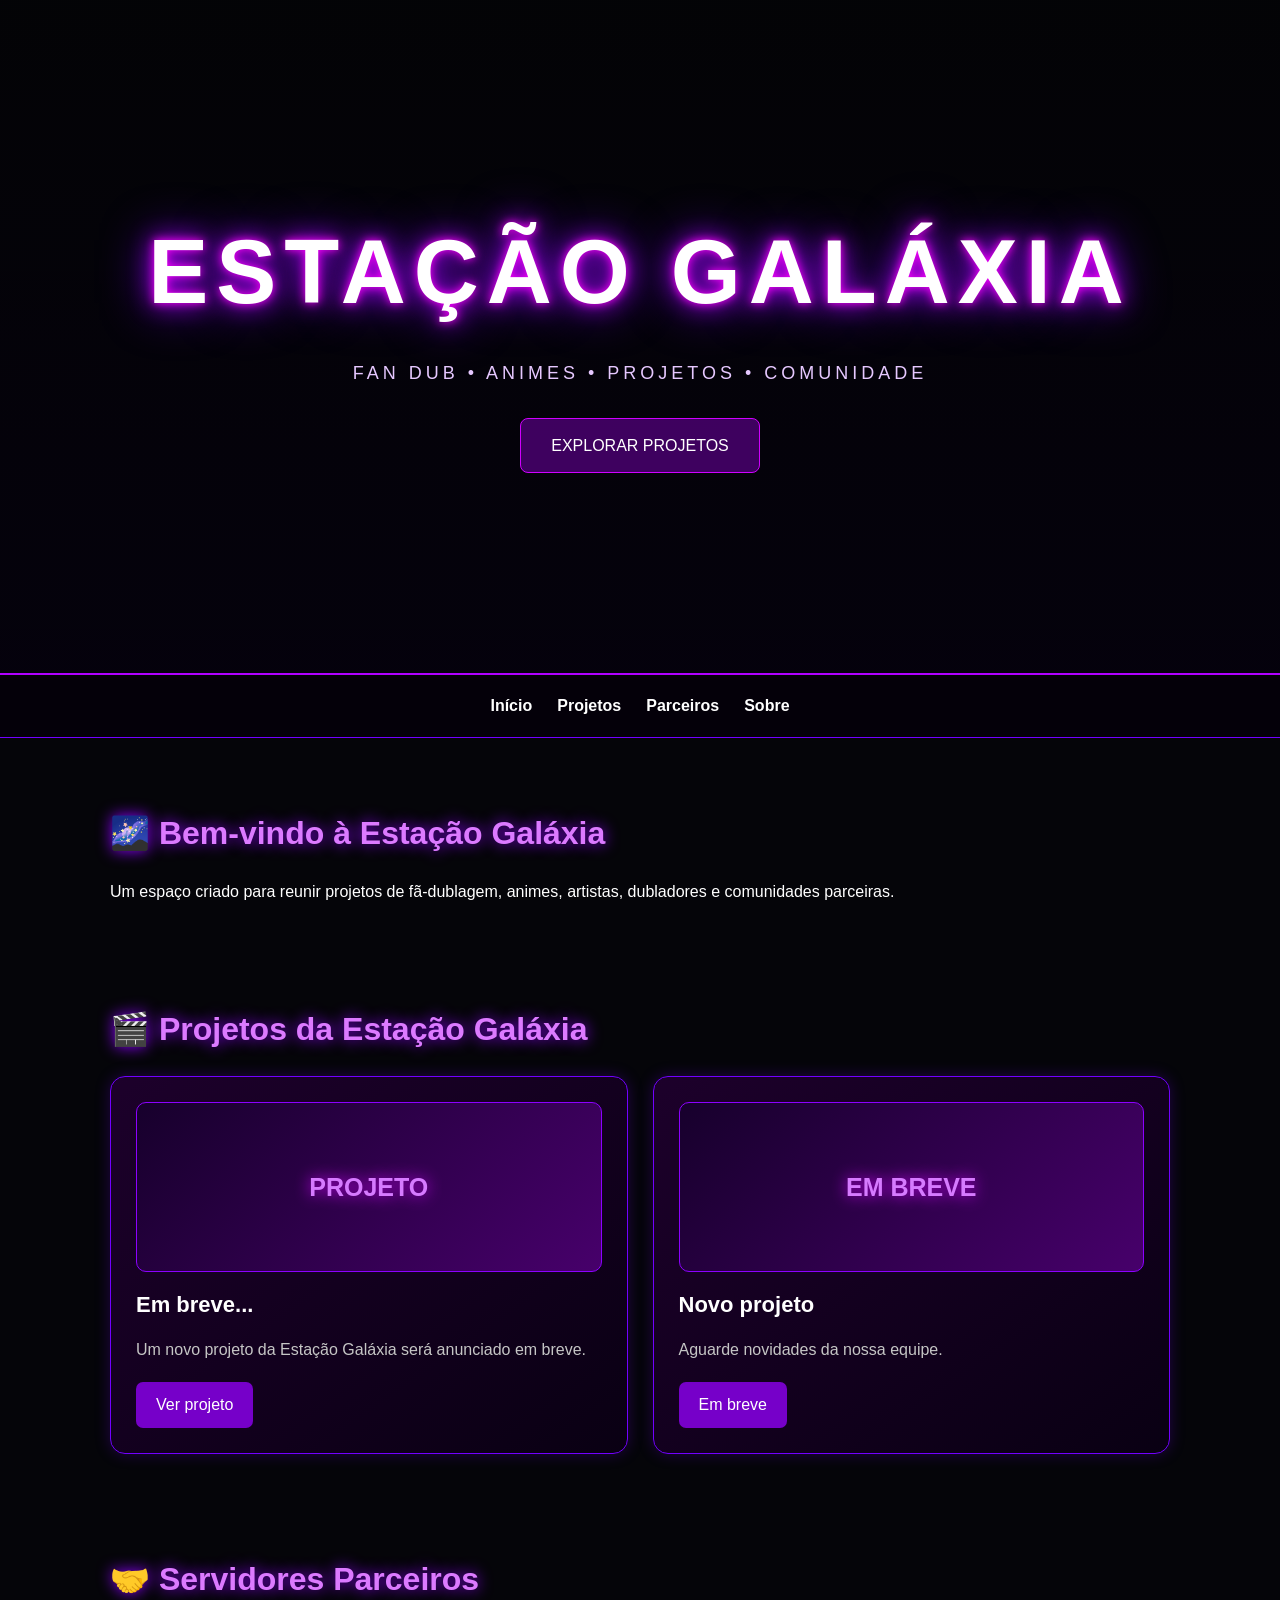
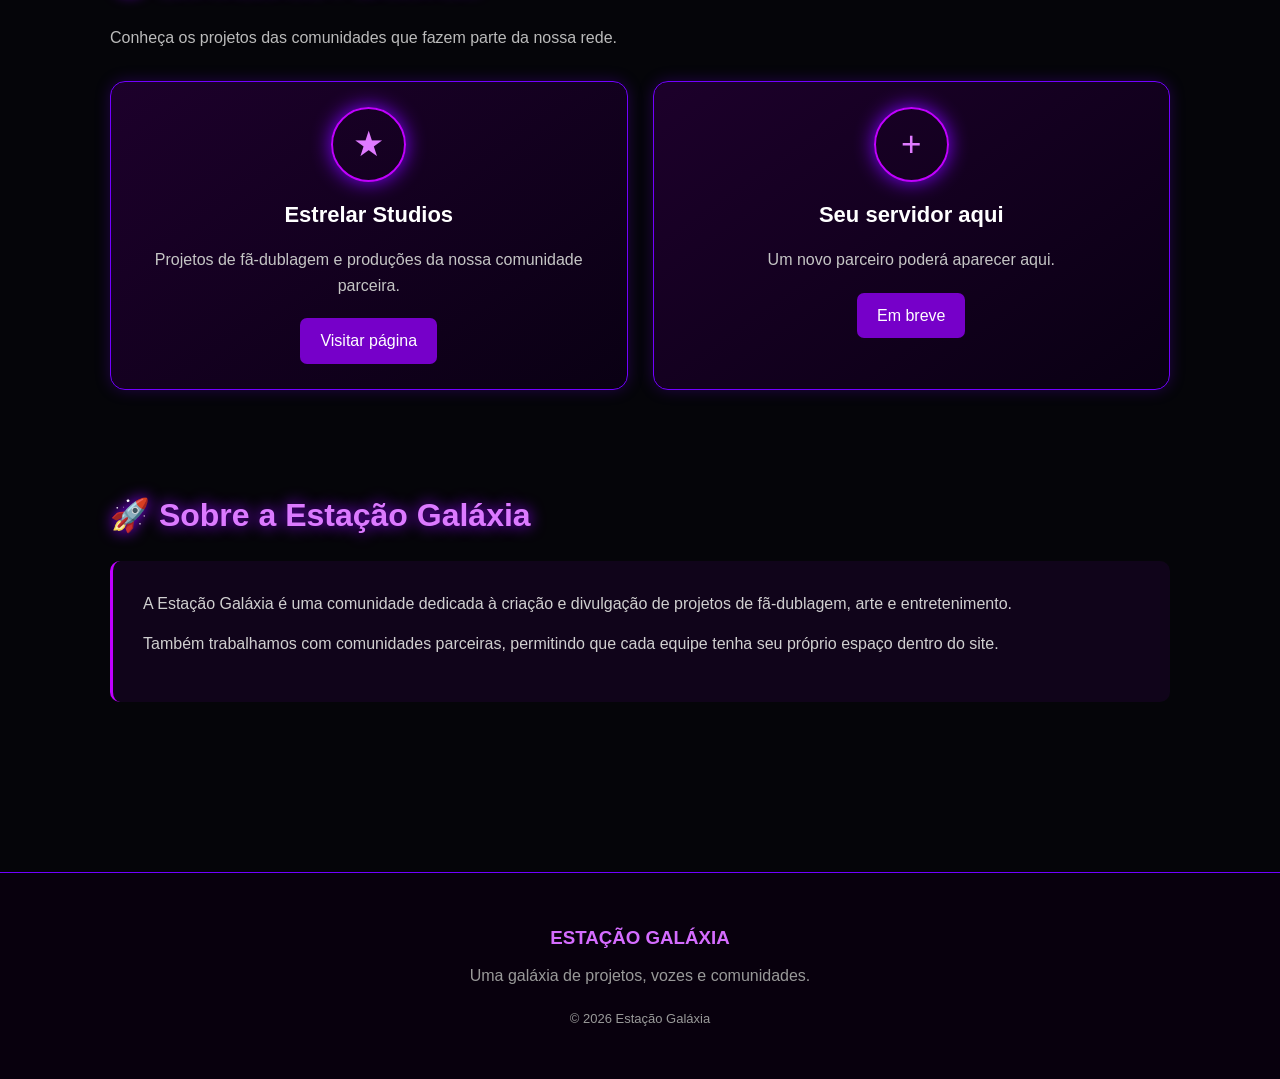
<file: index.html>
<!DOCTYPE html>
<html lang="pt-BR">
<head>
    <meta charset="UTF-8">
    <meta name="viewport" content="width=device-width, initial-scale=1.0">

    <title>Estação Galáxia</title>

    <link rel="stylesheet" href="style.css">
</head>

<body>

<header class="hero">

    <div class="overlay"></div>

    <div class="hero-content">

        <h1>ESTAÇÃO GALÁXIA</h1>

        <p>
            FAN DUB • ANIMES • PROJETOS • COMUNIDADE
        </p>

        <a href="#projetos" class="main-button">
            EXPLORAR PROJETOS
        </a>

    </div>

</header>


<nav>

    <a href="#inicio">Início</a>

    <a href="#projetos">Projetos</a>

    <a href="#parceiros">Parceiros</a>

    <a href="#sobre">Sobre</a>

</nav>


<main>

    <section id="inicio">

        <h2>🌌 Bem-vindo à Estação Galáxia</h2>

        <p>
            Um espaço criado para reunir projetos de fã-dublagem,
            animes, artistas, dubladores e comunidades parceiras.
        </p>

    </section>


    <section id="projetos">

        <h2>🎬 Projetos da Estação Galáxia</h2>

        <div class="cards">

            <div class="card">

                <div class="card-image">
                    PROJETO
                </div>

                <h3>Em breve...</h3>

                <p>
                    Um novo projeto da Estação Galáxia
                    será anunciado em breve.
                </p>

                <a href="#" class="button">
                    Ver projeto
                </a>

            </div>


            <div class="card">

                <div class="card-image">
                    EM BREVE
                </div>

                <h3>Novo projeto</h3>

                <p>
                    Aguarde novidades da nossa equipe.
                </p>

                <a href="#" class="button">
                    Em breve
                </a>

            </div>

        </div>

    </section>


    <section id="parceiros">

        <h2>🤝 Servidores Parceiros</h2>

        <p class="section-description">
            Conheça os projetos das comunidades que fazem
            parte da nossa rede.
        </p>


        <div class="cards">


            <div class="card partner-card">

                <div class="partner-icon">
                    ★
                </div>

                <h3>Estrelar Studios</h3>

                <p>
                    Projetos de fã-dublagem e produções
                    da nossa comunidade parceira.
                </p>

                <a href="estrelar-studios.html" class="button">
                    Visitar página
                </a>

            </div>


            <div class="card partner-card">

                <div class="partner-icon">
                    +
                </div>

                <h3>Seu servidor aqui</h3>

                <p>
                    Um novo parceiro poderá aparecer aqui.
                </p>

                <a href="#" class="button">
                    Em breve
                </a>

            </div>


        </div>

    </section>


    <section id="sobre">

        <h2>🚀 Sobre a Estação Galáxia</h2>

        <div class="info-box">

            <p>
                A Estação Galáxia é uma comunidade dedicada
                à criação e divulgação de projetos de
                fã-dublagem, arte e entretenimento.
            </p>

            <p>
                Também trabalhamos com comunidades parceiras,
                permitindo que cada equipe tenha seu próprio
                espaço dentro do site.
            </p>

        </div>

    </section>

</main>


<footer>

    <h3>ESTAÇÃO GALÁXIA</h3>

    <p>
        Uma galáxia de projetos, vozes e comunidades.
    </p>

    <p class="copyright">
        © 2026 Estação Galáxia
    </p>

</footer>


</body>
</html>
</file>
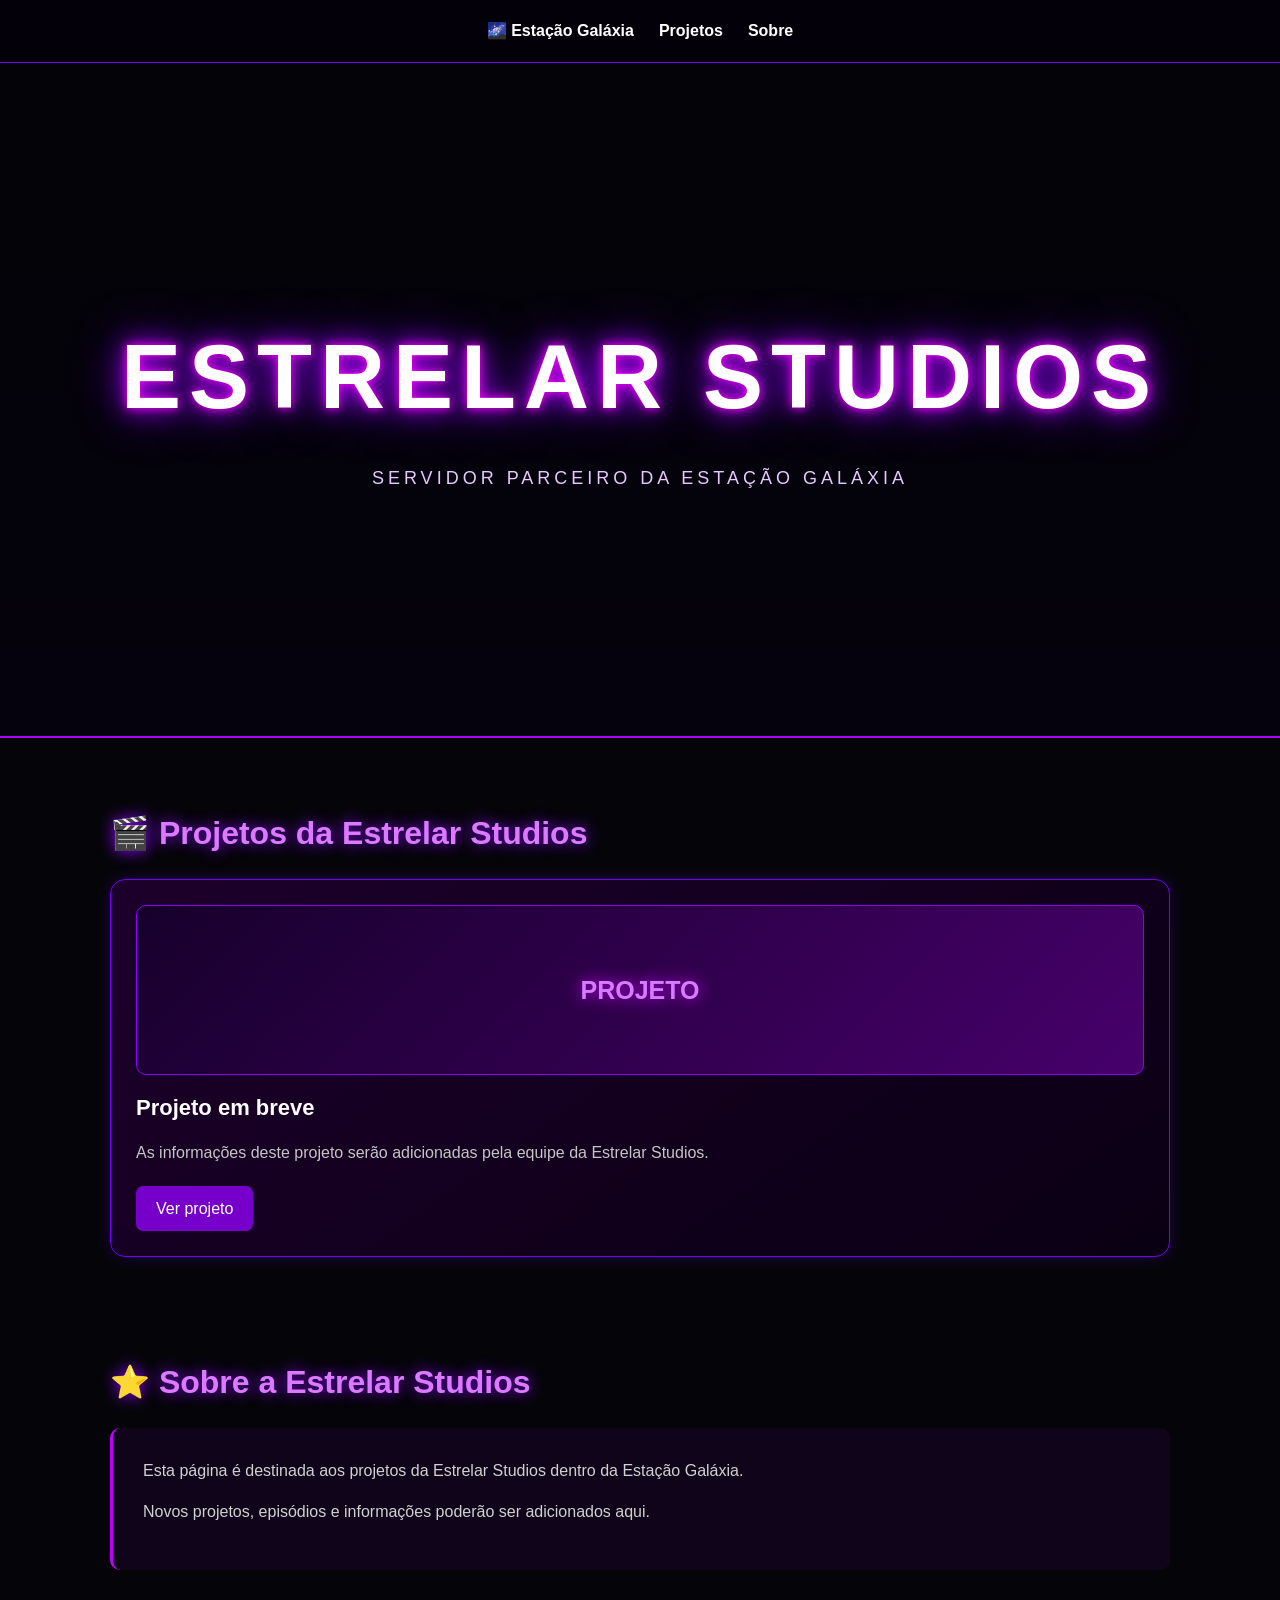
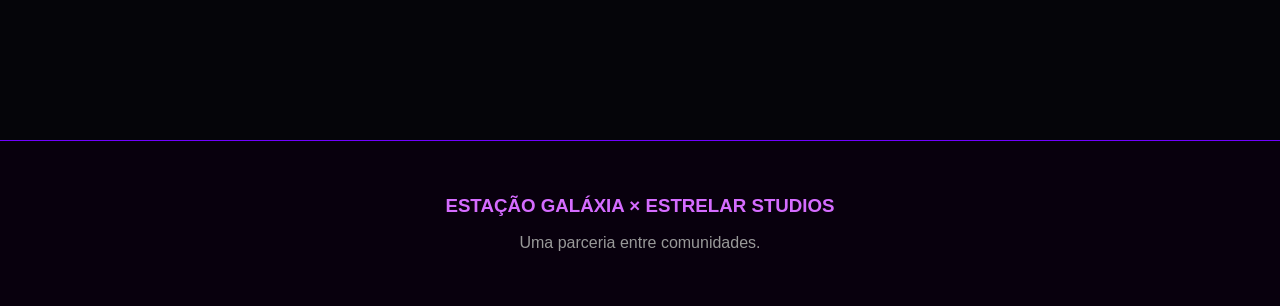
<file: Estrelar studios.html>
<!DOCTYPE html>
<html lang="pt-BR">

<head>

    <meta charset="UTF-8">

    <meta name="viewport"
          content="width=device-width, initial-scale=1.0">

    <title>Estrelar Studios | Estação Galáxia</title>

    <link rel="stylesheet" href="style.css">

</head>


<body>


<nav>

    <a href="index.html">🌌 Estação Galáxia</a>

    <a href="#projetos">Projetos</a>

    <a href="#sobre">Sobre</a>

</nav>


<header class="hero">

    <div class="hero-content">

        <h1>ESTRELAR STUDIOS</h1>

        <p>
            SERVIDOR PARCEIRO DA ESTAÇÃO GALÁXIA
        </p>

    </div>

</header>


<main>


<section id="projetos">

    <h2>🎬 Projetos da Estrelar Studios</h2>

    <div class="cards">


        <div class="card">

            <div class="card-image">
                PROJETO
            </div>

            <h3>Projeto em breve</h3>

            <p>
                As informações deste projeto serão
                adicionadas pela equipe da Estrelar Studios.
            </p>

            <a href="#" class="button">
                Ver projeto
            </a>

        </div>


    </div>

</section>


<section id="sobre">

    <h2>⭐ Sobre a Estrelar Studios</h2>

    <div class="info-box">

        <p>
            Esta página é destinada aos projetos
            da Estrelar Studios dentro da Estação Galáxia.
        </p>

        <p>
            Novos projetos, episódios e informações
            poderão ser adicionados aqui.
        </p>

    </div>

</section>


</main>


<footer>

    <h3>ESTAÇÃO GALÁXIA × ESTRELAR STUDIOS</h3>

    <p>
        Uma parceria entre comunidades.
    </p>

</footer>


</body>

</html>
</file>
<file: style.css>
* {
    margin: 0;
    padding: 0;
    box-sizing: border-box;
}

html {
    scroll-behavior: smooth;
}

body {
    font-family: Arial, Helvetica, sans-serif;
    background: #050509;
    color: white;
    line-height: 1.6;
}


/* FUNDO PRINCIPAL */

.hero {
    min-height: 75vh;

    background-image:
        linear-gradient(
            rgba(0, 0, 0, 0.35),
            rgba(5, 0, 15, 0.85)
        ),
        url("https://cdn.discordapp.com/attachments/1536895867032834118/1537182045283811328/1d0aa47f57796d038cfb39da29dbe20b.jpg?ex=6a7e1bd7&is=6a7cca57&hm=2cd705aecfada49b93423e443b74ff5b78e5b268e67e57b73f42338e77a5c1b2&");

    background-size: cover;
    background-position: center;
    background-attachment: fixed;

    display: flex;
    align-items: center;
    justify-content: center;

    position: relative;

    border-bottom: 2px solid #b000ff;
}


.hero-content {
    position: relative;

    text-align: center;

    padding: 30px;

    z-index: 2;
}


.hero h1 {
    font-size: clamp(40px, 8vw, 90px);

    letter-spacing: 8px;

    color: white;

    text-shadow:
        0 0 10px #ff00ff,
        0 0 25px #b000ff,
        0 0 50px #7000ff;
}


.hero p {
    margin-top: 15px;

    font-size: 18px;

    letter-spacing: 4px;

    color: #e6c8ff;
}


/* BOTÃO PRINCIPAL */

.main-button {
    display: inline-block;

    margin-top: 30px;

    padding: 14px 30px;

    border: 1px solid #d000ff;

    border-radius: 8px;

    background: rgba(120, 0, 180, 0.5);

    color: white;

    text-decoration: none;

    transition: 0.3s;
}


.main-button:hover {
    background: #a000ff;

    box-shadow:
        0 0 15px #d000ff,
        0 0 30px #8000ff;

    transform: translateY(-3px);
}


/* MENU */

nav {
    position: sticky;

    top: 0;

    z-index: 100;

    display: flex;

    justify-content: center;

    flex-wrap: wrap;

    gap: 25px;

    padding: 18px;

    background: rgba(5, 0, 10, 0.95);

    border-bottom: 1px solid #7200ff;

    backdrop-filter: blur(10px);
}


nav a {
    color: white;

    text-decoration: none;

    font-weight: bold;

    transition: 0.3s;
}


nav a:hover {
    color: #e000ff;

    text-shadow: 0 0 10px #e000ff;
}


/* CONTEÚDO */

main {
    max-width: 1100px;

    margin: auto;

    padding: 70px 20px;
}


section {
    margin-bottom: 100px;

    scroll-margin-top: 80px;
}


h2 {
    margin-bottom: 20px;

    color: #dc7aff;

    font-size: 32px;

    text-shadow: 0 0 15px #8c00ff;
}


.section-description {
    margin-bottom: 30px;

    color: #bbb;
}


/* CARDS */

.cards {
    display: grid;

    grid-template-columns:
        repeat(auto-fit, minmax(260px, 1fr));

    gap: 25px;
}


.card {
    padding: 25px;

    background:
        linear-gradient(
            145deg,
            rgba(30, 0, 45, 0.95),
            rgba(10, 0, 20, 0.95)
        );

    border: 1px solid #7200ff;

    border-radius: 15px;

    box-shadow:
        0 0 15px rgba(120, 0, 255, 0.25);

    transition: 0.3s;
}


.card:hover {
    transform: translateY(-7px);

    border-color: #df00ff;

    box-shadow:
        0 0 20px rgba(220, 0, 255, 0.45);
}


.card h3 {
    margin: 15px 0;

    color: #fff;

    font-size: 22px;
}


.card p {
    color: #c5c5c5;

    margin-bottom: 20px;
}


/* IMAGEM DOS PROJETOS */

.card-image {
    height: 170px;

    display: flex;

    align-items: center;

    justify-content: center;

    border-radius: 10px;

    background:
        linear-gradient(
            135deg,
            #17002c,
            #47006b
        );

    color: #d67aff;

    font-size: 25px;

    font-weight: bold;

    border: 1px solid #8c00ff;

    text-shadow: 0 0 15px #d000ff;
}


/* BOTÕES */

.button {
    display: inline-block;

    padding: 10px 20px;

    border-radius: 7px;

    background: #7600c9;

    color: white;

    text-decoration: none;

    transition: 0.3s;
}


.button:hover {
    background: #b000ff;

    box-shadow: 0 0 15px #c000ff;
}


/* PARCEIROS */

.partner-card {
    text-align: center;
}


.partner-icon {
    width: 75px;

    height: 75px;

    margin: auto;

    display: flex;

    align-items: center;

    justify-content: center;

    border-radius: 50%;

    border: 2px solid #c000ff;

    color: #df7aff;

    font-size: 35px;

    box-shadow:
        0 0 20px #8000ff;
}


/* SOBRE */

.info-box {
    padding: 30px;

    border-left: 3px solid #c000ff;

    background: rgba(100, 0, 150, 0.12);

    border-radius: 10px;
}


.info-box p {
    margin-bottom: 15px;

    color: #d0d0d0;
}


/* RODAPÉ */

footer {
    text-align: center;

    padding: 50px 20px;

    background: #08000d;

    border-top: 1px solid #7000ff;
}


footer h3 {
    color: #d56cff;

    margin-bottom: 10px;
}


footer p {
    color: #999;
}


.copyright {
    margin-top: 20px;

    font-size: 13px;
}


/* CELULAR */

@media (max-width: 600px) {

    .hero {
        min-height: 70vh;

        background-attachment: scroll;
    }


    .hero h1 {
        font-size: 38px;

        letter-spacing: 3px;
    }


    .hero p {
        font-size: 13px;

        letter-spacing: 2px;
    }


    nav {
        gap: 15px;

        padding: 14px 10px;
    }


    nav a {
        font-size: 14px;
    }


    main {
        padding: 50px 15px;
    }


    section {
        margin-bottom: 70px;
    }


    h2 {
        font-size: 27px;
    }


    .card {
        padding: 20px;
    }

}
</file>
